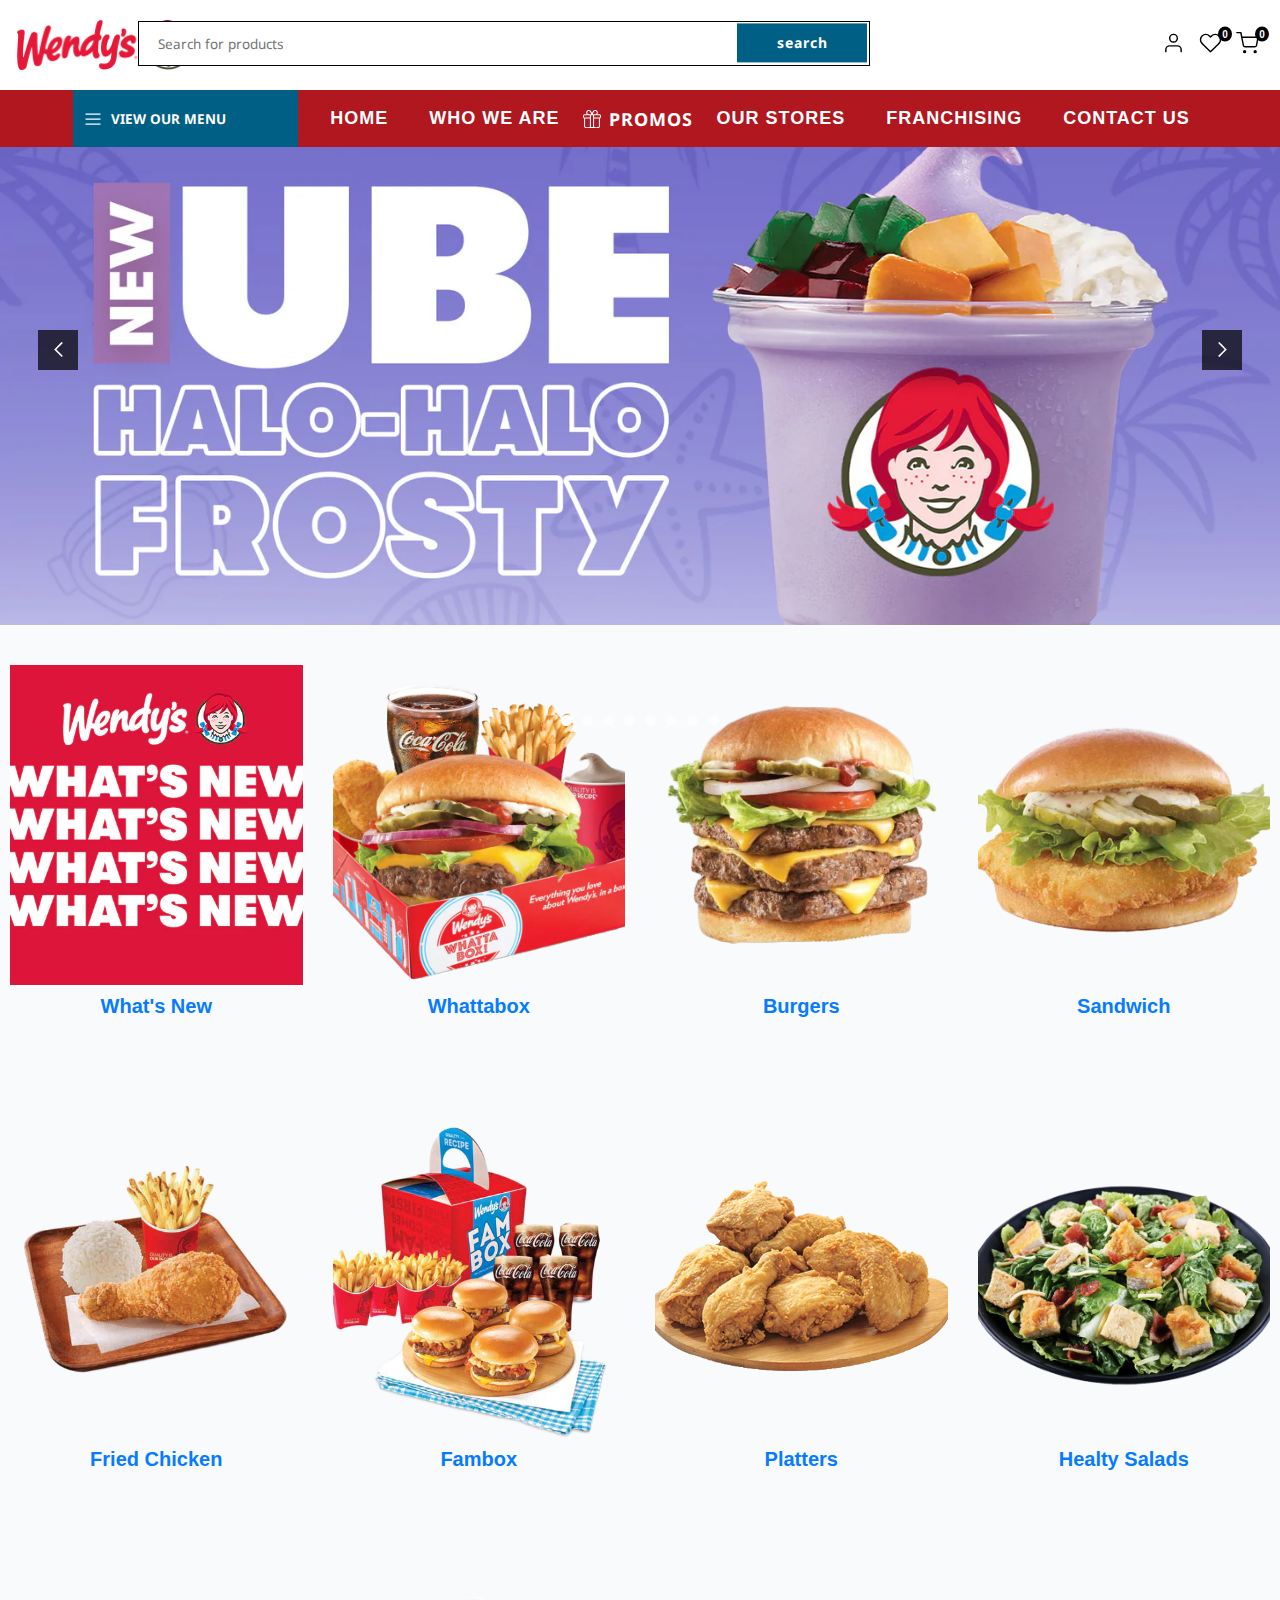
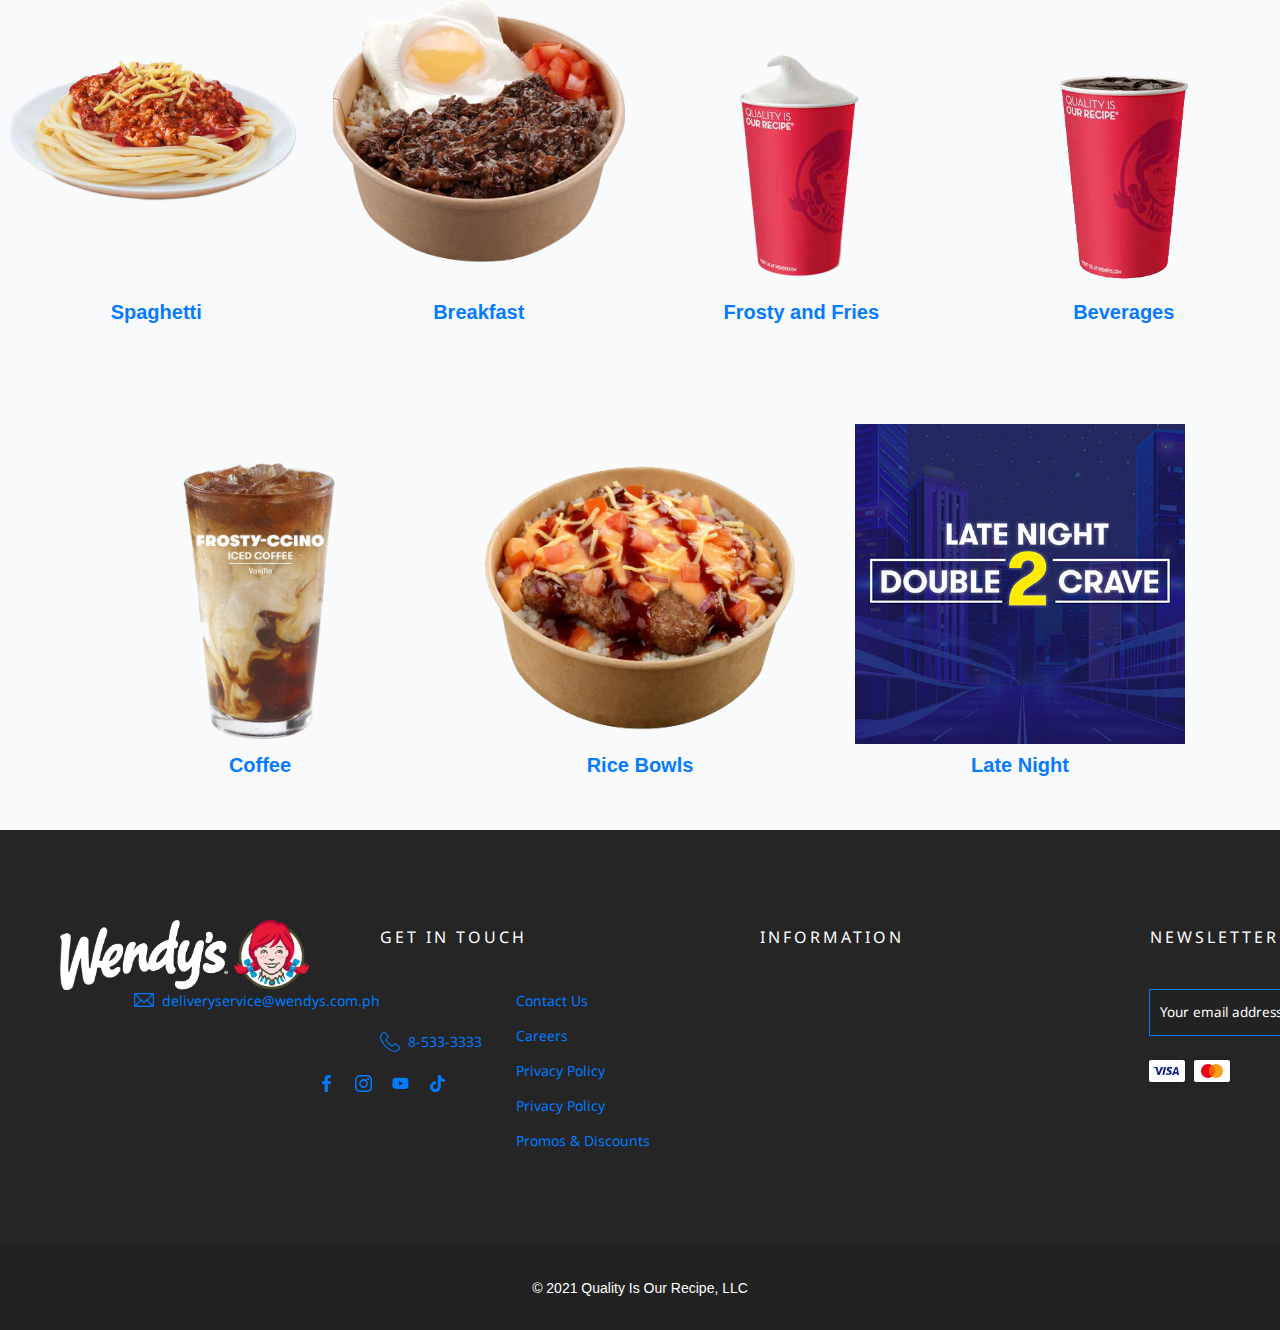
<file: Wendys/index.html>
<!DOCTYPE html>
<html>
<head>
    <title>Quality Burgers since 1969 - Wendy's Philippines</title>
    <link rel="stylesheet" href="style.css">
    <link href="https://fonts.googleapis.com/css2?family=Noto+Sans&display=swap" rel="stylesheet">
</head>
<body>
    <div class="header">
        <img src="wendys logo.png" alt="Wendy's Logo" class="logo">
        <div class="text-area-container">
            <textarea class="text-area" placeholder="Search for products"></textarea>
            <button class="search-button">search</button>
        </div>
        <div class="icons-container">
            <a href="#"><img src="user.svg" alt="Icon 1" class="icon"></a>
            <a href="#" class="wishlist-container">
                <img src="heart.svg" alt="Wishlist Icon" class="icon">
                <span class="wishlist-counter">0</span>
            </a>
            <a href="#" class="trolley-container">
                <img src="trolley.svg" alt="Trolley Icon" class="icon">
                <span class="trolley-counter">0</span>
            </a>
        </div>
    </div>
    <div class="secondary-header">
        <div class="menu-icon">
            <img src="menu.svg" alt="Menu Icon" class="icon">
            <span class="menu-text">VIEW OUR MENU</span>
        </div>             
        <nav class="nav-buttons">
            <button class="nav-button">Home</button>
            <button class="nav-button">Who We Are</button>
            <a href="#" class="promo-container">
                <img src="gift.svg" alt="Gift Icon" class="icon">
                <span class="promo-text">Promos</span>
              </a>              
            <button class="nav-button">Our Stores</button>
            <button class="nav-button">Franchising</button>
            <button class="nav-button">Contact Us</button>
        </nav>            
    </div>
    <section class="container">
        <div class="slider-wrapper">
            <div class="slider-wrapper">
                <div class="slider">
                    <input type="radio" name="slider" id="slide-1-radio" checked>
                    <input type="radio" name="slider" id="slide-2-radio">
                    <input type="radio" name="slider" id="slide-3-radio">
                    <input type="radio" name="slider" id="slide-4-radio">
                    <input type="radio" name="slider" id="slide-5-radio">
                    <input type="radio" name="slider" id="slide-6-radio">
                    <input type="radio" name="slider" id="slide-7-radio">
                    <input type="radio" name="slider" id="slide-8-radio">
            
                    <div class="slider-images">
                        <img id="slide-1" src="ube.png" alt="Slide 1">
                        <img id="slide-2" src="salad.png" alt="Slide 2">
                        <img id="slide-3" src="ube1.png" alt="Slide 3">
                        <img id="slide-4" src="salad1.png" alt="Slide 4">
                        <img id="slide-5" src="burger.png" alt="Slide 5">
                        <img id="slide-6" src="burger1.png" alt="Slide 6">
                        <img id="slide-7" src="ricebox.png" alt="Slide 7">
                        <img id="slide-8" src="burger2.png" alt="Slide 8">
                    </div>
            
                    <div class="slider-nav">
                        <label for="slide-1-radio"></label>
                        <label for="slide-2-radio"></label>
                        <label for="slide-3-radio"></label>
                        <label for="slide-4-radio"></label>
                        <label for="slide-5-radio"></label>
                        <label for="slide-6-radio"></label>
                        <label for="slide-7-radio"></label>
                        <label for="slide-8-radio"></label>
                    </div>
            
                <label for="slide-8-radio" class="slider-action-button prev-button" id="prev-slide-1">
                    <img src="less.svg" alt="Previous">
                </label>
                <label for="slide-1-radio" class="slider-action-button prev-button" id="prev-slide-2">
                    <img src="less.svg" alt="Previous">
                </label>
                <label for="slide-2-radio" class="slider-action-button prev-button" id="prev-slide-3">
                    <img src="less.svg" alt="Previous">
                </label>
                <label for="slide-3-radio" class="slider-action-button prev-button" id="prev-slide-4">
                    <img src="less.svg" alt="Previous">
                </label>
                <label for="slide-4-radio" class="slider-action-button prev-button" id="prev-slide-5">
                    <img src="less.svg" alt="Previous">
                </label>
                <label for="slide-5-radio" class="slider-action-button prev-button" id="prev-slide-6">
                    <img src="less.svg" alt="Previous">
                </label>
                <label for="slide-6-radio" class="slider-action-button prev-button" id="prev-slide-7">
                    <img src="less.svg" alt="Previous">
                </label>
                <label for="slide-7-radio" class="slider-action-button prev-button" id="prev-slide-8">
                    <img src="less.svg" alt="Previous">
                </label>

                <label for="slide-2-radio" class="slider-action-button next-button" id="next-slide-1">
                    <img src="greater.svg" alt="Next">
                </label>
                <label for="slide-3-radio" class="slider-action-button next-button" id="next-slide-2">
                    <img src="greater.svg" alt="Next">
                </label>
                <label for="slide-4-radio" class="slider-action-button next-button" id="next-slide-3">
                    <img src="greater.svg" alt="Next">
                </label>
                <label for="slide-5-radio" class="slider-action-button next-button" id="next-slide-4">
                    <img src="greater.svg" alt="Next">
                </label>
                <label for="slide-6-radio" class="slider-action-button next-button" id="next-slide-5">
                    <img src="greater.svg" alt="Next">
                </label>
                <label for="slide-7-radio" class="slider-action-button next-button" id="next-slide-6">
                    <img src="greater.svg" alt="Next">
                </label>
                <label for="slide-8-radio" class="slider-action-button next-button" id="next-slide-7">
                    <img src="greater.svg" alt="Next">
                </label>
                <label for="slide-1-radio" class="slider-action-button next-button" id="next-slide-8">
                    <img src="greater.svg" alt="Next">
                </label>

                </div>
            </div>
        </div>      
    </section>
    <div class="new-column-container">
        <div class="new-column-item">
            <img src="whats.png" alt="What's New">
            <span class="new-image-text">What's New</span>
        </div>
        <div class="new-column-item">
            <img src="wat.png" alt="Whattabox">
            <span class="new-image-text">Whattabox</span>
        </div>
        <div class="new-column-item">
            <img src="burg.png" alt="Burgers">
            <span class="new-image-text">Burgers</span>
        </div>
        <div class="new-column-item">
            <img src="sand.png" alt="Sandwich">
            <span class="new-image-text">Sandwich</span>
        </div>
    </div>
    <div class="new-column-container2">
        <div class="new-column-item2">
            <img src="chick.png" alt="Fried Chicken">
            <span class="new-image-text">Fried Chicken</span>
        </div>
        <div class="new-column-item2">
            <img src="fambox.png" alt="Fambox">
            <span class="new-image-text">Fambox</span>
        </div>
        <div class="new-column-item2">
            <img src="plats.png" alt="Platters">
            <span class="new-image-text">Platters</span>
        </div>
        <div class="new-column-item2">
            <img src="sal.png" alt="Healty Salads">
            <span class="new-image-text">Healty Salads</span>
        </div>
    </div> 
    <div class="new-column-container3">
        <div class="new-column-item3">
            <img src="spag.png" alt="Spaghetti">
            <span class="new-image-text">Spaghetti</span>
        </div>
        <div class="new-column-item3">
            <img src="break.png" alt="Breakfast">
            <span class="new-image-text">Breakfast</span>
        </div>
        <div class="new-column-item3">
            <img src="frost.png" alt="Frosty and Fries">
            <span class="new-image-text">Frosty and Fries</span>
        </div>
        <div class="new-column-item3">
            <img src="bev.png" alt="Beverages">
            <span class="new-image-text">Beverages</span>
        </div>
    </div>
    <div class="new-column-container4">
        <div class="new-column-item4">
            <img src="cof.png" alt="Coffee">
            <span class="new-image-text">Coffee</span>
        </div>
        <div class="new-column-item4">
            <img src="rice.png" alt="Rice Bowls">
            <span class="new-image-text">Rice Bowls</span>
        </div>
        <div class="new-column-item4">
            <img src="late.png" alt="Late Night">
            <span class="new-image-text">Late Night</span>
        </div>
    </div>         
    <footer class="footer">
        <div class="footer-container">
            <img src="wed.png" alt="Wendy Below">
            <div class="footer-text">
                <p>GET IN TOUCH</p>
            </div>
            <div class="footer-text2">
                <img src="email.svg" alt="Email Icon" class="icon">
                <p>deliveryservice@wendys.com.ph</p>
            </div>  
            <div class="footer-text3">
                <img src="phone.svg" alt="Phone Icon" class="icon">
                <p>8-533-3333</p>
            </div>  
            <div class="footer-text4">
                <img src="fbicon.svg" alt="Facebook Icon" class="icon">
                <img src="insicon.svg" alt="Instagram Icon" class="icon">
                <img src="yticon.svg" alt="Youtube Icon" class="icon">
                <img src="tkicon.svg" alt="Tiktok Icon" class="icon">
            </div>  
            <div class="footer-text5">
                <p>INFORMATION</p>
            </div>
            <div class="footer-text6">
                <p>Contact Us</p>
                <p>Careers</p>
                <p>Privacy Policy</p>
                <p>Privacy Policy</p>
                <p>Promos & Discounts</p>
            </div>  
            <div class="footer-text7">
                <p>NEWSLETTER</p>
                <div class="text-area-container2">
                    <textarea class="text-area2" placeholder="Your email address"></textarea>
                    <button class="search-button2">Subscribe</button>
                    <img src="visa.svg" alt="Visa Icon" class="icon">
                    <img src="master.svg" alt="Master Icon" class="icon">
                </div>
            </div>  
            <div class="footer-text8">
                <div class="icon-container">
                    <img src="gift12.png" alt="Gift Icon" class="icon">
                    <a href="#" class="gift-container">
                        <span class="gift-counter">1</span>
                    </a>
                </div>
            </div>                 
        </div>
        <div class="footer-bottom">
            <p>&copy; 2021 Quality Is Our Recipe, LLC</p>
        </div>
    </footer>
</body>
</html>
</file>
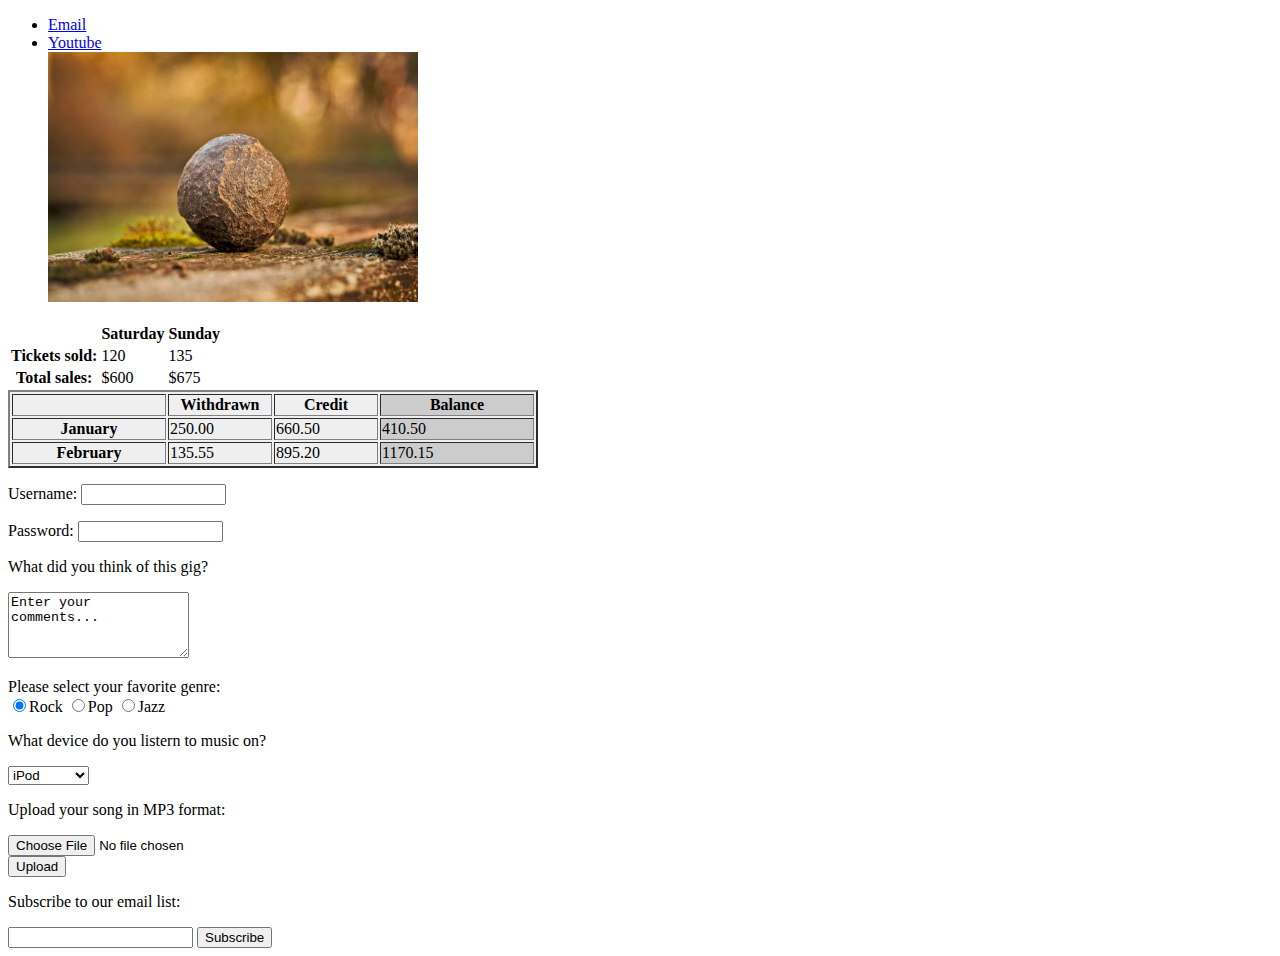
<file: links.html>
<!DOCTYPE html>
<html>

    <head>

    <title>My test</title>

    </head>

    <body>

    <ul>    

     <li><a href="mailto:gabriellemark39@gmail.com">Email</a></li>
     
     <li><a href="https://www.youtube.com/watch?v=l7MaKmKJqoc" target="blank">Youtube</a></li>

     <img src="rock.png" alt="Rock" title="A Rock" width="370" height="250"/>

    </ul>

    <table>

    <tr>
        <th></th>
        <th scope="col">Saturday</th>
        <th scope="col">Sunday</th>
    </tr>  
    
    <tr>
        <th scope="row">Tickets sold:</th>
        <td>120</td>
        <td>135</td>
    </tr> 

    <tr>
        <th scope="row">Total sales:</th>
        <td>$600</td>
        <td>$675</td>
    </tr> 

    </table>

    <table border="2" bgcolor="#efefef">

        <tr>
            <th width="150"></th>
            <th width="100">Withdrawn</th>
            <th width="100">Credit</th>
            <th width="150" bgcolor="#cccccc">Balance</th>
        </tr>  
        
        <tr>
            <th width="150">January</th>
            <td>250.00</td>
            <td>660.50</td>
            <td bgcolor="#cccccc">410.50</td>
        </tr> 
    
        <tr>
            <th>February</th>
            <td >135.55</td>
            <td>895.20</td>
            <td bgcolor="#cccccc">1170.15</td>
        </tr> 
    
        </table>
        
    <form>

    <p>Username:
        <input type="text" name="username" size="15"
        maxlength="30"/>
    </p>  
    
    <p>Password:
        <input type="password" name="password" size="15"
        maxlength="30"/>
    </p> 

    <p>What did you think of this gig?</p> 
        <textarea name="comments" cols="20" rows="4">Enter your comments...</textarea>
        
    </form>   
    
    <form>

    <p>Please select your favorite genre:
        <br />
        <input type="radio" name="genre" value="rock" checked="checked"/>Rock
        <input type="radio" name="genre" value="pop"/>Pop
        <input type="radio" name="genre" value="jazz"/>Jazz
    </p>    

    </form>

    <form>

    <p>What device do you listern to music on?</p>  
    <select name="device">

        <option value="ipod">iPod</option>
        <option value="radio">Radio</option>
        <option value="computer">Computer</option>

    </select>  

    </form>

    <form>

    <p>Upload your song in MP3 format:</p>

    <input type="file" name="user-song" accept=".mp3"/><br />
    <input type="submit" value="Upload"/>

    </form>

    <form>

    <p>Subscribe to our email list:</p>  
    
    <input type="text" name="email"/>
    <input type="submit" name="subscribe" value="Subscribe"/>

    </form>

    </body>

</html>
</file>
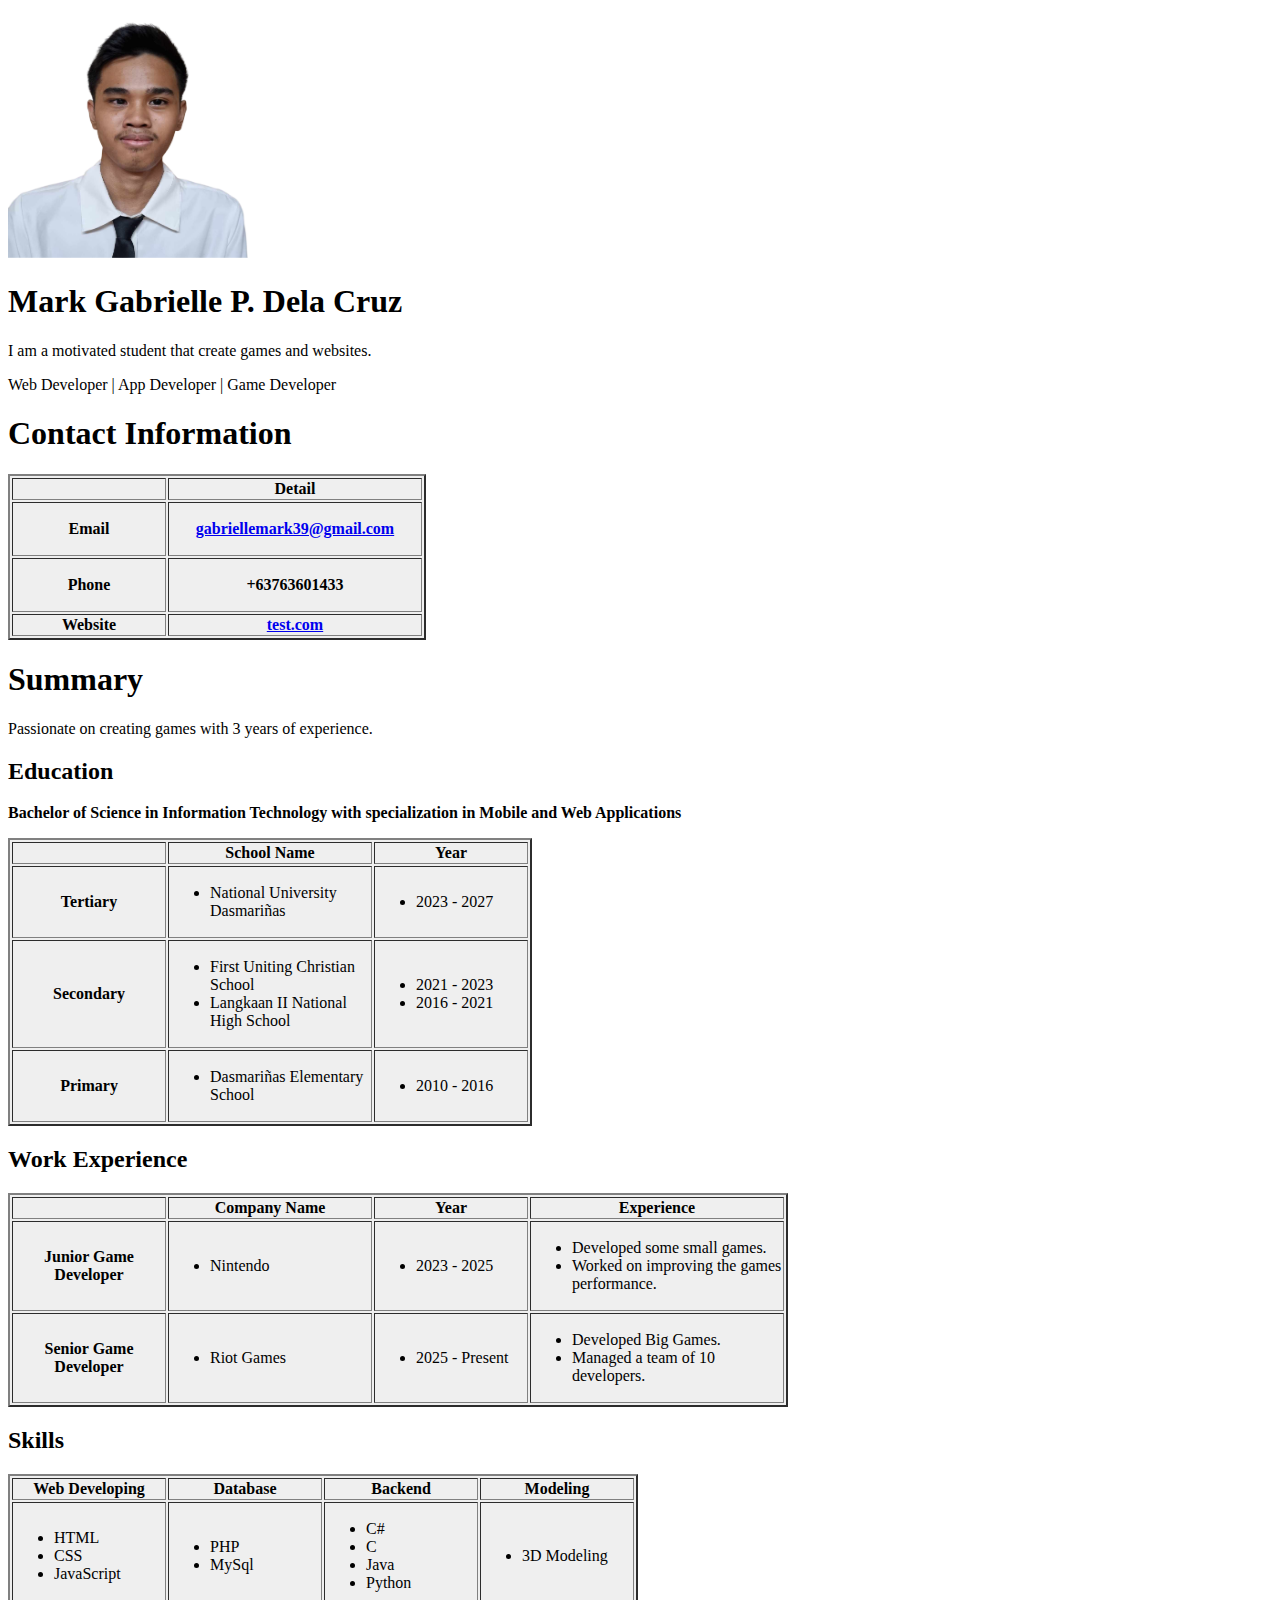
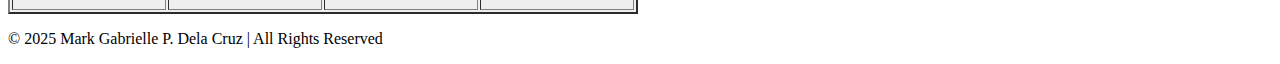
<file: resume.html>
<!DOCTYPE html>
<html>

    <head>

    <title>My Resume</title>

    </head>

    <body>

        <img src="mark.png" alt="Rock" title="A Rock" width="250" height="250"/>

        <h1>Mark Gabrielle P. Dela Cruz</h1>

        <p>I am a motivated student that create games and websites.</p>

        <p>Web Developer | App Developer | Game Developer</p>

        <h1>Contact Information</h1>

        <form>

            <table border="2" bgcolor="#efefef">

                <tr>
                    <th width="150"></th>
                    <th width="250">Detail</th>
                </tr>  
                
                <tr>
                    <th>Email</th>
                    <th><p> <a href="mailto:gabriellemark39@gmail.com">gabriellemark39@gmail.com</a></p></th>
                </tr> 

                <tr>
                    <th width="150">Phone</th>
                    <th><p>+63763601433</p></th>
    
                </tr> 
            
                <tr>
                    <th>Website</th>
                    <th><a href="https://www.youtube.com/watch?v=l7MaKmKJqoc" target="blank">test.com</a></th>

                </tr> 
            
                </table>    

        </form>

        <h1>Summary</h1>

        <p>Passionate on creating games with 3 years of experience.</p>

        <h2>Education</h2>

        <p><b>Bachelor of Science in Information Technology with specialization in Mobile and Web Applications</b></p>

        <form>

            <table border="2" bgcolor="#efefef">

                <tr>
                    <th width="150"></th>
                    <th width="200">School Name</th>
                    <th width="150">Year</th>
                </tr>  
                
                <tr>
                    <th>Tertiary</th>
                    <td><ul><li>National University Dasmariñas</li></ul></td>
                    <td><ul><li>2023 - 2027</li></ul></td>
                </tr> 

                <tr>
                    <th width="150">Secondary</th>
                    <td><ul><li>First Uniting Christian School</li>
                        <li>Langkaan II National High School</li></ul></td>
                    <td><ul><li>2021 - 2023</li>
                        <li>2016 - 2021</li></ul></td>
    
                </tr> 
            
                <tr>
                    <th>Primary</th>
                    <td><ul><li>Dasmariñas Elementary School</li></ul></td>
                    <td><ul><li>2010 - 2016</li></ul></td>
                </tr> 
            
                </table>    

        </form>

        <h2>Work Experience</h2>

        <form>

            <table border="2" bgcolor="#efefef">

                <tr>
                    <th width="150"></th>
                    <th width="200">Company Name</th>
                    <th width="150">Year</th>
                    <th width="250">Experience</th>
                </tr>  
                
                <tr>
                    <th>Junior Game Developer</th>
                    <td><ul><li>Nintendo</li></ul></td>
                    <td><ul><li>2023 - 2025</li></ul></td>
                    <td><ul><li>Developed some small games.</li><li>Worked on improving the games performance.</li></ul></td>
                </tr> 
            
                <tr>
                    <th>Senior Game Developer</th>
                    <td><ul><li>Riot Games</li></ul></td>
                    <td><ul><li>2025 - Present</li></ul></td>
                    <td><ul><li>Developed Big Games.</li><li>Managed a team of 10 developers.</li></ul></td>
                </tr> 
                
            
                </table>    

        </form>

        <h2>Skills</h2>

        <form>

            <table border="2" bgcolor="#efefef">

                <tr>

                    <th width="150">Web Developing</th>
                    <th width="150">Database</th>
                    <th width="150">Backend</th>
                    <th width="150">Modeling</th>

                </tr>  
                
                <tr>
                    <td><ul><li>HTML</li><li>CSS</li><li>JavaScript</li></ul></td>
                    <td><ul><li>PHP</li><li>MySql</li></ul></td>
                    <td><ul><li>C#</li><li>C</li><li>Java</li><li>Python</li></ul></td>
                    <td><ul><li>3D Modeling</li></ul></td>
                </tr> 
            
                </table>    

        </form>

        <p>© 2025 Mark Gabrielle P. Dela Cruz | All Rights Reserved</p>

    </body>

</html>
</file>
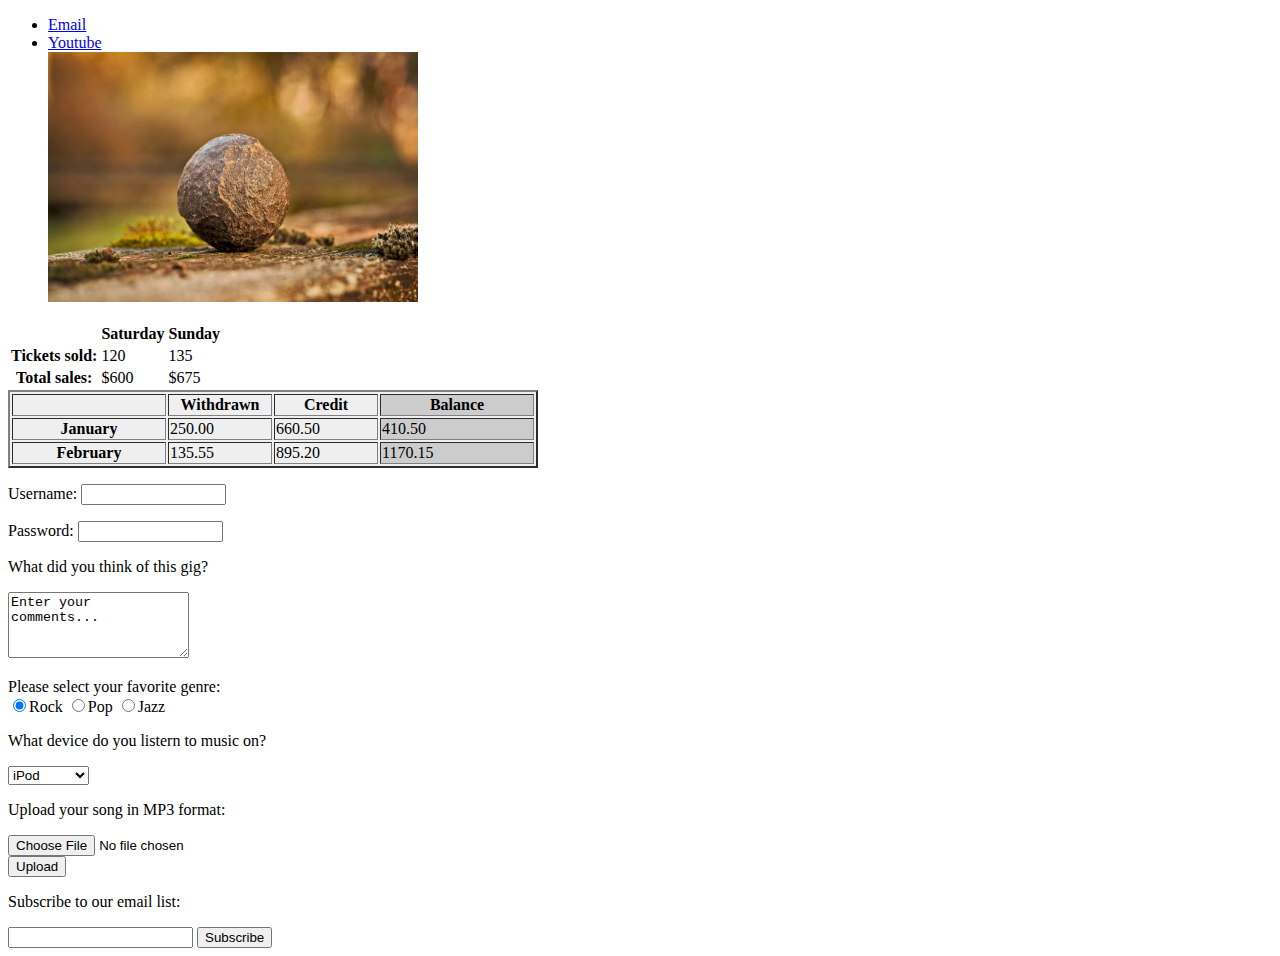
<file: webdev/links.html>
<!DOCTYPE html>
<html>

    <head>

    <title>My Resume</title>

    </head>

    <body>

    <ul>    

     <li><a href="mailto:gabriellemark39@gmail.com">Email</a></li>
     
     <li><a href="https://www.youtube.com/watch?v=l7MaKmKJqoc" target="blank">Youtube</a></li>

     <img src="rock.png" alt="Rock" title="A Rock" width="370" height="250"/>

    </ul>

    <table>

    <tr>
        <th></th>
        <th scope="col">Saturday</th>
        <th scope="col">Sunday</th>
    </tr>  
    
    <tr>
        <th scope="row">Tickets sold:</th>
        <td>120</td>
        <td>135</td>
    </tr> 

    <tr>
        <th scope="row">Total sales:</th>
        <td>$600</td>
        <td>$675</td>
    </tr> 

    </table>

    <table border="2" bgcolor="#efefef">

        <tr>
            <th width="150"></th>
            <th width="100">Withdrawn</th>
            <th width="100">Credit</th>
            <th width="150" bgcolor="#cccccc">Balance</th>
        </tr>  
        
        <tr>
            <th width="150">January</th>
            <td>250.00</td>
            <td>660.50</td>
            <td bgcolor="#cccccc">410.50</td>
        </tr> 
    
        <tr>
            <th>February</th>
            <td >135.55</td>
            <td>895.20</td>
            <td bgcolor="#cccccc">1170.15</td>
        </tr> 
    
        </table>
        
    <form>

    <p>Username:
        <input type="text" name="username" size="15"
        maxlength="30"/>
    </p>  
    
    <p>Password:
        <input type="password" name="password" size="15"
        maxlength="30"/>
    </p> 

    <p>What did you think of this gig?</p> 
        <textarea name="comments" cols="20" rows="4">Enter your comments...</textarea>
        
    </form>   
    
    <form>

    <p>Please select your favorite genre:
        <br />
        <input type="radio" name="genre" value="rock" checked="checked"/>Rock
        <input type="radio" name="genre" value="pop"/>Pop
        <input type="radio" name="genre" value="jazz"/>Jazz
    </p>    

    </form>

    <form>

    <p>What device do you listern to music on?</p>  
    <select name="device">

        <option value="ipod">iPod</option>
        <option value="radio">Radio</option>
        <option value="computer">Computer</option>

    </select>  

    </form>

    <form>

    <p>Upload your song in MP3 format:</p>

    <input type="file" name="user-song" accept=".mp3"/><br />
    <input type="submit" value="Upload"/>

    </form>

    <form>

    <p>Subscribe to our email list:</p>  
    
    <input type="text" name="email"/>
    <input type="submit" name="subscribe" value="Subscribe"/>

    </form>

    </body>

</html>
</file>
<file: Wendys/style.css>
body {
    margin: 0;
    font-family: Arial, sans-serif;
    background-color: #f8fafc;
}

.header {
    background-color: white;
    color: black;
    display: flex;
    align-items: center;
    padding: 20px 40px;
    gap: 30px;
    flex-wrap: wrap;
    position: sticky;
    top: 0;
    z-index: 1000;
}

.header .logo {
    height: 50px;
    margin-left: -23px;
}

.text-area-container {
    position: absolute;
    right: 410px;
}

.header .text-area {
    height: 23px;
    width: 640px;
    border: 1px solid black;
    padding: 10px;
    font-size: 13.5px;
    resize: none;
    overflow: hidden;
    padding-right: 80px;
    line-height: 25px;
    font-family: 'Noto Sans', sans-serif;
}

.header .text-area::placeholder {
    padding-left: 9px;
}

.search-button {
    position: absolute;
    right: 3px;
    top: 46%;
    transform: translateY(-50%);
    padding: 8px 15px;
    font-size: 14px;
    background-color: #005F85;
    color: white;
    border: none;
    cursor: pointer;
    height: 80%;
    width: 130px;
    font-family: 'Noto Sans', sans-serif;
    font-weight: bold;
    letter-spacing: 1px;
}

.search-button:hover {
    background-color: rgb(0, 0, 0);
}

.icons-container {
    display: flex;
    gap: 14px;
    position: absolute;
    right: 21px;
    top: 50%;
    transform: translateY(-50%);
}

.icons-container .icon {
    width: 23px;
    height: 23px;
    cursor: pointer;
}

.icons-container .icon:hover {
    opacity: 0.7;
}

.wishlist-container,
.trolley-container,
.gift-container {
    position: relative;
    display: inline-block;
}

.wishlist-counter,
.trolley-counter {
    position: absolute;
    top: -5px;
    right: -10px;
    background-color: rgb(0, 0, 0);
    color: white;
    border-radius: 50%;
    padding: 2px 4px;
    font-size: 10px;
    font-weight: bold;
    display: flex;
    justify-content: center;
    align-items: center;
    height: 11px;
    width: 6px;
}

.gift-counter {
    position: absolute;
    top: -45px;
    right: -38px;
    background-color: #F72119;
    color: white;
    border-radius: 50%;
    padding: 2px 4px;
    font-size: 10px;
    font-weight: bold;
    display: flex;
    justify-content: center;
    align-items: center;
    height: 15px;
    width: 10px;
}

.secondary-header {
    background-color: #b0171f;
    display: flex;
    align-items: center;
    justify-content: center;
    padding: 10px 20px;
    font-family: 'Noto Sans', sans-serif;
    color: white;
    height: 57px;
    box-sizing: border-box;
    gap: 15px;
    position: fixed;
    top: 90px;
    z-index: 999;
    width: 100%;
}

.menu-icon {
    display: flex;
    align-items: center;
    background-color: #005F85;
    font-size: 16px;
    cursor: pointer;
    height: 57px;
    width: 225px;
    box-sizing: border-box;
    color: white;
    justify-content: flex-start;
}

.menu-icon .icon {
    margin-left: 10px;
    margin-right: 8px;
    font-size: 18px;
    filter: invert(1);
}

.menu-icon .menu-text {
    font-weight: bold;
    font-size: 13.5px;
}

.nav-buttons {
    display: flex;
    justify-content: center;
    gap: 6px;
}

.nav-button {
    background: none;
    color: white;
    border: none;
    font-size: 18px;
    padding: 5px 17.5px;
    font-weight: bold;
    cursor: pointer;
    transition: color 0.3s;
    text-transform: uppercase;
    letter-spacing: 1px;
}

.promo-container {
    display: flex;
    align-items: center;
    text-decoration: none;
    color: white;
    gap: 8px;
}

.promo-container .icon {
    width: 18px;
    height: 18px;
    filter: invert(1);
}

.promo-text {
    background: none;
    color: white;
    border: none;
    font-size: 18px;
    font-weight: bold;
    text-transform: uppercase;
    cursor: pointer;
    font-family: 'Noto Sans', sans-serif;
    transition: color 0.3s;
    letter-spacing: 1px;
}

.slider-wrapper {
    position: relative;
    width: 100%;
    margin: 0;
    padding: 0;
}

.slider {
    display: flex;
    aspect-ratio: 16 / 9;
    overflow-x: hidden; 
    scroll-snap-type: x mandatory;
    scroll-behavior: smooth;
    box-shadow: 0 1.5rem 3rem -0.75rem hsla(0, 0%, 0%, 0.25);
    -ms-overflow-style: none;
    scrollbar-width: none;
    width: 100%;
    margin-top: -100px;
}

.slider-images {
    display: flex;
    transition: transform 0.5s ease;
    width: 100%;
}

.slider img {
    width: 100%;
    height: auto;
    display: block;
    object-fit: contain;
}

.slider-nav {
    position: absolute;
    bottom: 10px;
    width: 100%;
    top: 725px;
    display: flex;
    justify-content: center;
    gap: 10px;
    z-index: 2;
}

.slider-nav label {
    width: 11px;
    height: 11px;
    background-color: #ffffff8d;
    border-radius: 50%;
    cursor: pointer;
    transition: background-color 0.3s ease;
}

.slider-nav label:hover {
    background-color: #ffffff;
}

input[type="radio"]:checked + label {
    background-color: #ffffff;
}

input[type="radio"] {
    display: none;
}

input[type="radio"]:nth-child(1):checked ~ .slider-images {
    transform: translateX(0%);
}

input[type="radio"]:nth-child(2):checked ~ .slider-images {
    transform: translateX(-100%);
}

input[type="radio"]:nth-child(3):checked ~ .slider-images {
    transform: translateX(-200%);
}

input[type="radio"]:nth-child(4):checked ~ .slider-images {
    transform: translateX(-300%);
}

input[type="radio"]:nth-child(5):checked ~ .slider-images {
    transform: translateX(-400%);
}

input[type="radio"]:nth-child(6):checked ~ .slider-images {
    transform: translateX(-500%);
}

input[type="radio"]:nth-child(7):checked ~ .slider-images {
    transform: translateX(-600%);
}

input[type="radio"]:nth-child(8):checked ~ .slider-images {
    transform: translateX(-700%);
}

input[type="radio"]:nth-child(8):checked ~ .slider-images {
    transform: translateX(-700%);
}

input[type="radio"]:checked + label {
    background-color: #ffffff;
}

input[type="radio"]:nth-child(1):checked ~ .slider-nav label:nth-child(1),
input[type="radio"]:nth-child(2):checked ~ .slider-nav label:nth-child(2),
input[type="radio"]:nth-child(3):checked ~ .slider-nav label:nth-child(3),
input[type="radio"]:nth-child(4):checked ~ .slider-nav label:nth-child(4),
input[type="radio"]:nth-child(5):checked ~ .slider-nav label:nth-child(5),
input[type="radio"]:nth-child(6):checked ~ .slider-nav label:nth-child(6),
input[type="radio"]:nth-child(7):checked ~ .slider-nav label:nth-child(7),
input[type="radio"]:nth-child(8):checked ~ .slider-nav label:nth-child(8) {
    background-color: #ffffff;
}

.slider-action-button:hover {
    background-color: #b0171f;
}

.slider-action-button img {
    width: 15px;
    height: 15px;
    filter: invert(1);
    transition: transform 0.3s ease;
    position: relative;
    top: 2px;
    left: 3px; 
}

.slider-action-button:hover img {
    transform: scale(1.1);
}

.slider-action-button {
    position: absolute;
    top: 50%;
    transform: translateY(-50%);
    background-color: rgba(0, 0, 0, 0.7);
    border: none;
    padding: 10px;
    cursor: pointer;
    z-index: 10;
    display: flex;
    align-items: center;
    justify-content: center;
    width: 20px;
    height: 20px;
    transition: background-color 0.3s ease;
    display: none;
}

.slider {
    box-shadow: none;
}

.prev-button {
    left: 3%;
}

.next-button {
    right: 3%;
}

.slider-action-button {
    display: none;
}

#slide-1-radio:checked ~ .slider-action-button#next-slide-1,
#slide-1-radio:checked ~ .slider-action-button#prev-slide-1 {
    display: block;
}

#slide-2-radio:checked ~ .slider-action-button#next-slide-2,
#slide-2-radio:checked ~ .slider-action-button#prev-slide-2 {
    display: block;
}

#slide-3-radio:checked ~ .slider-action-button#next-slide-3,
#slide-3-radio:checked ~ .slider-action-button#prev-slide-3 {
    display: block;
}

#slide-4-radio:checked ~ .slider-action-button#next-slide-4,
#slide-4-radio:checked ~ .slider-action-button#prev-slide-4 {
    display: block;
}

#slide-5-radio:checked ~ .slider-action-button#next-slide-5,
#slide-5-radio:checked ~ .slider-action-button#prev-slide-5 {
    display: block;
}

#slide-6-radio:checked ~ .slider-action-button#next-slide-6,
#slide-6-radio:checked ~ .slider-action-button#prev-slide-6 {
    display: block;
}

#slide-7-radio:checked ~ .slider-action-button#next-slide-7,
#slide-7-radio:checked ~ .slider-action-button#prev-slide-7 {
    display: block;
}

#slide-8-radio:checked ~ .slider-action-button#next-slide-8,
#slide-8-radio:checked ~ .slider-action-button#prev-slide-8 {
    display: block;
}

.new-column-container {
    display: flex;
    gap: 30px;
    padding: 10px;
    box-shadow: none;
    margin-top: -65px;
}

.new-column-item {
    width: 330px;
    text-align: center;
    display: flex;
    flex-direction: column;
    align-items: center;
    padding: 10px;
    overflow: hidden;
}

.new-column-item img {
    width: 330px;
    height: 320px;
    object-fit: cover;
}

.new-image-text {
    margin-top: 10px;
    font-size: 20px;
    font-weight: bold;
    color: #077BFF;
    font-family: Arial, sans-serif;
    text-shadow: none;
}

.new-column-container2 {
    display: flex;
    gap: 30px;
    padding: 10px;
    box-shadow: none;
    margin-top: -65px;
}

.new-column-item2 {
    width: 330px;
    text-align: center;
    display: flex;
    flex-direction: column;
    align-items: center;
    padding: 10px;
    overflow: hidden;
}

.new-column-item2 img {
    margin-top: 125px;
    width: 330px;
    height: 320px;
    object-fit: cover;
}

.new-image-text2 {
    margin-top: 10px;
    font-size: 20px;
    font-weight: bold;
    color: #077BFF;
    font-family: Arial, sans-serif;
    text-shadow: none;
}

.new-column-container3 {
    display: flex;
    gap: 30px;
    padding: 10px;
    box-shadow: none;
    margin-top: -65px;
}

.new-column-item3 {
    width: 330px;
    text-align: center;
    display: flex;
    flex-direction: column;
    align-items: center;
    padding: 10px;
    overflow: hidden;
}

.new-column-item3 img {
    margin-top: 125px;
    width: 330px;
    height: 320px;
    object-fit: cover;
}

.new-image-text3 {
    margin-top: 10px;
    font-size: 20px;
    font-weight: bold;
    color: #077BFF;
    font-family: Arial, sans-serif;
    text-shadow: none;
}

.new-column-container4 {
    display: flex;
    justify-content: center;
    gap: 30px;
    padding: 10px;
    box-shadow: none;
    margin-top: -65px;
}

.new-column-item4 {
    width: 330px;
    text-align: center;
    display: flex;
    flex-direction: column;
    align-items: center;
    padding: 10px;
    overflow: hidden;
}

.new-column-item4 img {
    margin-top: 125px;
    width: 330px;
    height: 320px;
    object-fit: cover;
}

.new-image-text4 {
    margin-top: 10px;
    margin-bottom: 20px;
    font-size: 20px;
    font-weight: bold;
    color: #077BFF;
    font-family: Arial, sans-serif;
    text-shadow: none;
}

.footer {
    display: flex;
    flex-direction: column;
    justify-content: space-between;
    background-color: #252525;
    color: white;
    padding: 0;
    min-height: 500px;
    position: relative;
    margin-top: 33px;
}

.footer-text {
    position: absolute; 
    top: 19%; 
    left: 380px;
    color: white;
    font-size: 16px;
    line-height: 1.5;
    font-family: 'Noto Sans', sans-serif;
    letter-spacing: 3px;
}

.footer-text2 {
    position: absolute; 
    top: 35%; 
    right: 900px; 
    color: #007BFF;
    font-size: 14px;
    line-height: 1.5;
    font-family: 'Noto Sans', sans-serif;
}

.footer-text2 .icon {
    top: 29%;
    left: -13%;
    width: 20px;
    height: 20px;
    margin-right: 10px;
    vertical-align: middle;
}

.footer-text3 {
    position: absolute; 
    top: 45%; 
    left: 408px; 
    color: #007BFF;
    font-size: 14px;
    line-height: 1.5;
    font-family: 'Noto Sans', sans-serif;
}

.footer-text3 .icon {
    top: 30%;
    left: -38%;
    width: 20px;
    height: 20px;
    margin-right: 10px;
    vertical-align: middle;
}

.footer-text4 {
    display: flex;
    gap: 20px; 
}

.footer-text4 .icon {
    width: 17px;
    height: 17px;
    margin-right: 0;
    position: relative;
    left: 24%; 
    top: 225px; 
}

.footer-text5 {
    position: absolute; 
    top: 19%; 
    left: 760px;
    color: white;
    font-size: 16px;
    line-height: 1.5;
    font-family: 'Noto Sans', sans-serif;
    letter-spacing: 3px;
}

.footer-text6 {
    position: absolute; 
    top: 35%; 
    right: 630px; 
    color: #007BFF;
    font-size: 14px;
    line-height: 1.5;
    font-family: 'Noto Sans', sans-serif;
}

.footer-text7 {
    position: absolute; 
    top: 19%; 
    left: 1150px;
    color: white;
    font-size: 16px;
    line-height: 1.5;
    font-family: 'Noto Sans', sans-serif;
    letter-spacing: 3px;
}

.footer-text7 .icon {
    margin-right: 0;
    position: relative;
    left: -0.1%; 
    top: 17px; 
}

.search-button2 {
    position: absolute;
    right: 3px;
    top: 28%;
    transform: translateY(-50%);
    padding: 8px 15px;
    font-size: 13px;
    background-color: #007BFF;
    color: white;
    border: none;
    cursor: pointer;
    height: 50%;
    width: 110px;
    font-family: 'Noto Sans', sans-serif;
    font-weight: bold;
    letter-spacing: 1px;
}

.text-area-container2 {
    position: absolute;
    left: -1%;
    top: 80px;
}

.footer-text7 .text-area2 {
    height: 25px;
    width: 280px;
    border: 1px solid #007BFF;
    padding: 10px;
    font-size: 13.5px;
    background-color: #222222;
    -webkit-text-fill-color: #ffffff; 
    resize: none;
    overflow: hidden;
    padding-right: 80px;
    line-height: 25px;
    font-family: 'Noto Sans', sans-serif;
}

.footer-text7 .text-area::placeholder {
    padding-left: 9px;
}

.footer-text8 {
    background-color: #FFFFFF;
    position: fixed; 
    top: 87%; 
    left: 1430px;
    color: white;
    display: flex;
    justify-content: center;
    align-items: center;
    width: 70px;
    height: 70px;
    border-radius: 50%; 
    box-shadow: 0px 4px 10px rgba(0, 0, 0, 0.3);
}

.footer-text8 .icon {
    width: 37px; 
    height: 37px; 
    top: 23%;
    left: 25%;
    object-fit: contain;
}

.footer-container {
    position: relative;
    padding: 20px;
    flex-grow: 1;
    height: 100px; 
}

.footer-container img {
    position: absolute;
    top: 90px;
    left: 60px;
    max-width: 70%;
    height: auto;
    max-height: 70px;
}

.footer-bottom {
    text-align: center;
    font-size: 14px;
    color: #ffffff;
    background-color: #222222;
    padding: 20px;
    margin: 0;
}
</file>
